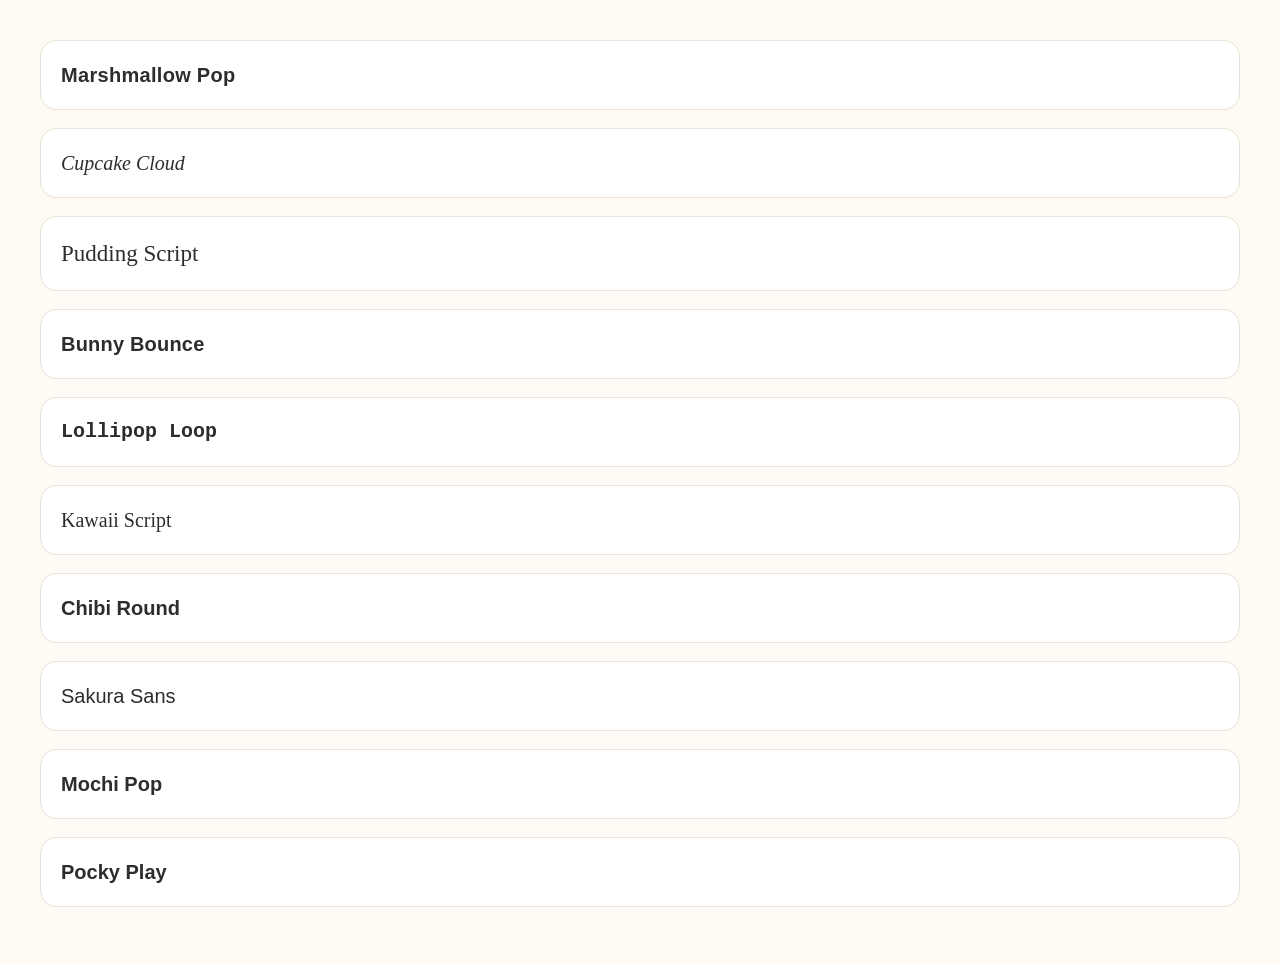
<file: index.html>
<!doctype html>
<html lang="id">
<head>
  <meta charset="utf-8">
  <meta name="viewport" content="width=device-width, initial-scale=1">
  <title>Test Font Kawaii</title>

  <style>
    /* Tampilan dasar */
    body {
      padding: 32px;
      background: #fffaf3;
      color: #2d2d2d;
      font-size: 20px;
      line-height: 1.8;
    }

    /* Card contoh */
    .sample {
      margin-bottom: 18px;
      padding: 16px 20px;
      border: 1px solid #e8e2d8;
      border-radius: 16px;
      background: #ffffff;
    }

    /* Marshmallow Pop */
    .marshmallow-pop {
      font-family: "Trebuchet MS", "Arial", sans-serif;
      font-weight: 700;
      letter-spacing: 0.3px;
    }

    /* Cupcake Cloud */
    .cupcake-cloud {
      font-family: "Georgia", "Times New Roman", serif;
      font-style: italic;
    }

    /* Pudding Script */
    .pudding-script {
      font-family: "Brush Script MT", "Lucida Handwriting", cursive;
      font-size: 1.15em;
    }

    /* Bunny Bounce */
    .bunny-bounce {
      font-family: "Verdana", "Arial", sans-serif;
      font-weight: 800;
      letter-spacing: 0.2px;
    }

    /* Lollipop Loop */
    .lollipop-loop {
      font-family: "Courier New", "Lucida Console", monospace;
      font-weight: 700;
    }

    /* Kawaii Script */
    .kawaii-script {
      font-family: "Segoe Script", "Brush Script MT", cursive;
    }

    /* Chibi Round */
    .chibi-round {
      font-family: "Arial Rounded MT Bold", "Nunito", sans-serif;
      font-weight: 600;
    }

    /* Sakura Sans */
    .sakura-sans {
      font-family: "Helvetica Neue", "Arial", sans-serif;
      font-weight: 500;
    }

    /* Mochi Pop */
    .mochi-pop {
      font-family: "Varela Round", "Arial Rounded MT Bold", sans-serif;
      font-weight: 700;
    }

    /* Pocky Play */
    .pocky-play {
      font-family: "Comic Sans MS", "Trebuchet MS", sans-serif;
      font-weight: 700;
    }
  </style>
</head>
<body>

  <div class="sample marshmallow-pop">Marshmallow Pop</div>
  <div class="sample cupcake-cloud">Cupcake Cloud</div>
  <div class="sample pudding-script">Pudding Script</div>
  <div class="sample bunny-bounce">Bunny Bounce</div>
  <div class="sample lollipop-loop">Lollipop Loop</div>
  <div class="sample kawaii-script">Kawaii Script</div>
  <div class="sample chibi-round">Chibi Round</div>
  <div class="sample sakura-sans">Sakura Sans</div>
  <div class="sample mochi-pop">Mochi Pop</div>
  <div class="sample pocky-play">Pocky Play</div>

</body>
</html>
</file>
